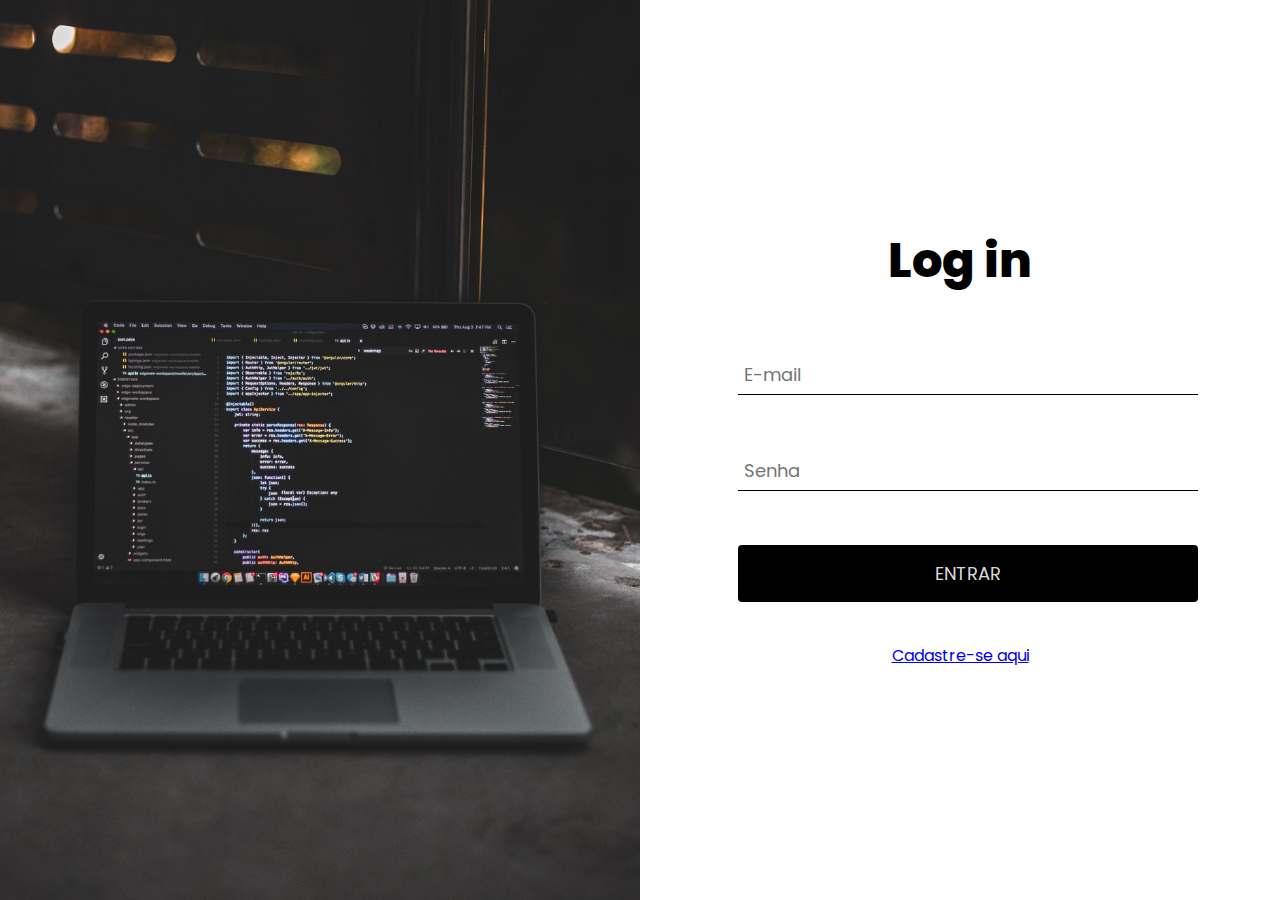
<file: index.html>
<!DOCTYPE html>
<html lang="pt-br">

<head>
    <meta charset="UTF-8">
    <meta http-equiv="X-UA-Compatible" content="IE=edge">
    <meta name="viewport" content="width=device-width, initial-scale=1.0">
    <title>Login</title>
    <link rel="stylesheet" href="../asset/css/standard.css">
    <link rel="stylesheet" href="../asset/css/login.css">
</head>

<body>
    <main id="container">
        <div class="box-img"></div>
        <div class="box-form">
            <div class="log-in">
                <h1 class="title">Log in</h1>
                <form action="POST" name="formLogin">
                    <input class="input-form" type="email" name="email" id="email" placeholder="E-mail" required>
                    <input class="input-form" type="password" name="password" id="password" placeholder="Senha"
                        required>
                    <input class="btn-form" type="button" value="Entrar" onclick="login()">
                </form>
                <span class="link-sign-in">
                    <a href="#" onclick="signIn()">Cadastre-se aqui</a>
                </span>
            </div>
            <div class="sign-in">
                <span onclick="closeSignIn()" class="btn-close">
                    <img src="/asset/image/btn-close.png" alt="">
                </span>
                <h1 class="title">Sign in</h1>
                <form action="">
                    <input class="input-form" type="text" id="firt-name" placeholder="Nome">
                    <input class="input-form" type="text" id="last-name" placeholder="Sobrenome">
                    <input class="input-form" type="email" id="email-cad" placeholder="E-mail">
                    <input class="input-form" type="password" id="password-1" placeholder="Senha">
                    <input class="btn-form" type="submit" id="btn-sign-in" value="Cadastrar" onclick="">
                </form>
            </div>
        </div>
    </main>
    <script src="asset/js/login.js"></script>
</body>

</html>
</file>
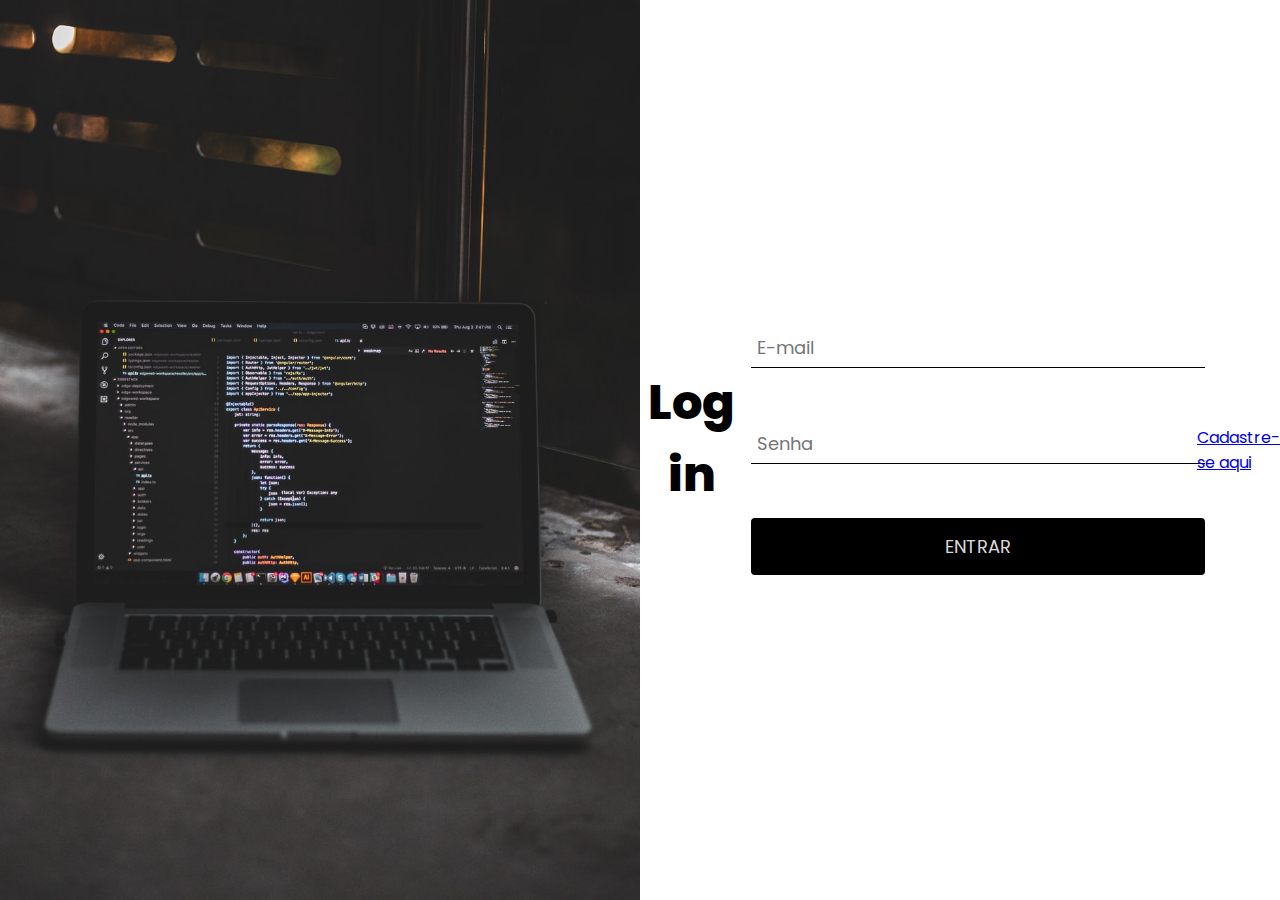
<file: public/index.html>
<!DOCTYPE html>
<html lang="en">
<head>
    <meta charset="UTF-8">
    <meta http-equiv="X-UA-Compatible" content="IE=edge">
    <meta name="viewport" content="width=device-width, initial-scale=1.0">
    <title>Login</title>
    <link rel="stylesheet" href="../asset/css/standard.css">
    <link rel="stylesheet" href="../asset/css/login.css">
</head>
<body>
    <main id="container">
        <div class="box-img"></div>
        <div class="box-form">
            <h1 class="title">Log in</h1>
            <form action="">
                <!-- <label for="user">Usuário</label> -->
                <input class="input-form" type="email" id="email" placeholder="E-mail" required>
                <!-- <label for="password">Senha</label> -->
                <input class="input-form" type="password" id="password" placeholder="Senha" required>
                <input class="btn-form" type="submit" value="Entrar">
            </form>
            <span><a href="../view/sign-in.html">Cadastre-se aqui</a></span>
        </div>
    </main>
</body>
</html>
</file>
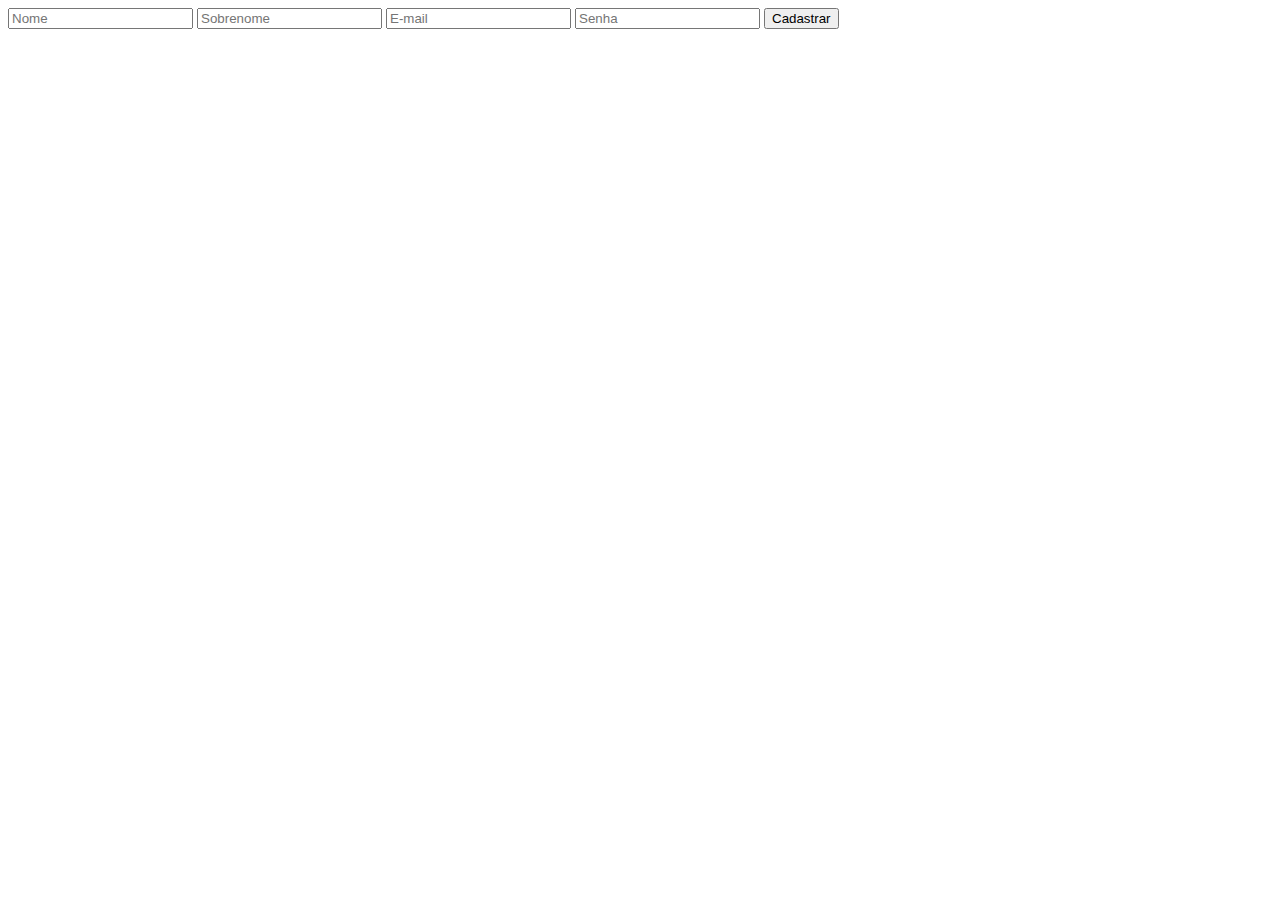
<file: view/sign-in.html>
<!DOCTYPE html>
<html lang="pt-br">
<head>
    <meta charset="UTF-8">
    <meta http-equiv="X-UA-Compatible" content="IE=edge">
    <meta name="viewport" content="width=device-width, initial-scale=1.0">
    <title>Document</title>
</head>
<body>

    <div class="box-form active">
        <form action="">
            <input class="input-form" type="text" id="firt-name" placeholder="Nome">
            <input class="input-form" type="text" id="last-name" placeholder="Sobrenome">
            <input class="input-form" type="email" id="email-cad" placeholder="E-mail">
            <input class="input-form" type="password" id="password-1" placeholder="Senha">
            <input type="submit" id="btn-sign-in" value="Cadastrar">
        </form>
    </div>
    
</body>
</html>
</file>
<file: asset/css/standard.css>
@import url("https://fonts.googleapis.com/css2?family=Roboto:wght@100;300;400;500;700;900&display=swap");
@import url("https://fonts.googleapis.com/css2?family=Poppins:wght@200;300;400;500;600;700;800;900&display=swap");

:root {
    --black: #000;
    --white: #eeee;
}

* {
    margin: 0;
    padding: 0;
    box-sizing: border-box;
    font-family: "Poppins", sans-serif;
}

body {
    max-width: 2500px;
}

label {
    font-weight: bold;
}

input {
    width: 100%;
    padding: 6px;
    font-size: 18px;
}

img {
    width: 100%;
    object-fit: cover;
}
</file>
<file: asset/css/login.css>
body {
    height: 100vh;
}

#container {
    display: flex;
}

.btn-close {
    display: block;
    cursor: pointer;
    display: flex;
    justify-content: flex-end;
}
.btn-close img {
    width: 50px;
}

.title {
    font-size: 48px;
    font-weight: 800;
    text-align: center;
    margin: 8px 8px 30px 8px;
}

.box-img,
.box-form {
    width: 50%;
    height: 100vh;
}

.box-img {
    background: url(/asset/image/macbook.jpg) center no-repeat;
    background-size: cover;
    /* display: none; */
}

.box-form {
    display: flex;
    justify-content: center;
    align-items: center;
    position: relative;
}

.box-form .log-in {
    position: absolute;
    width: 80%;
    max-width: 500px;
    padding: 30px 20px;
}

.box-form .sign-in {
    position: absolute;
    width: 80%;
    max-width: 500px;
    padding: 30px 20px;
    z-index: -1;
    display: none;
}

.input-form {
    border: none;
    outline: none;
    border-bottom: 1px solid var(--black);
    margin: 28px 8px;
}

.sign-in .input-form {
    margin: 22px 8px;
}

.btn-form {
    background: var(--black);
    color: var(--white);
    text-transform: uppercase;
    border-radius: 4px;
    border: none;
    padding: 15px;
    margin: 26px 8px;
}

.btn-form:hover {
    background: rgb(24, 24, 24);
}

/* Sign In */
.link-sign-in a {
    display: block;
    text-align: center;
    margin: 15px;
}
</file>
